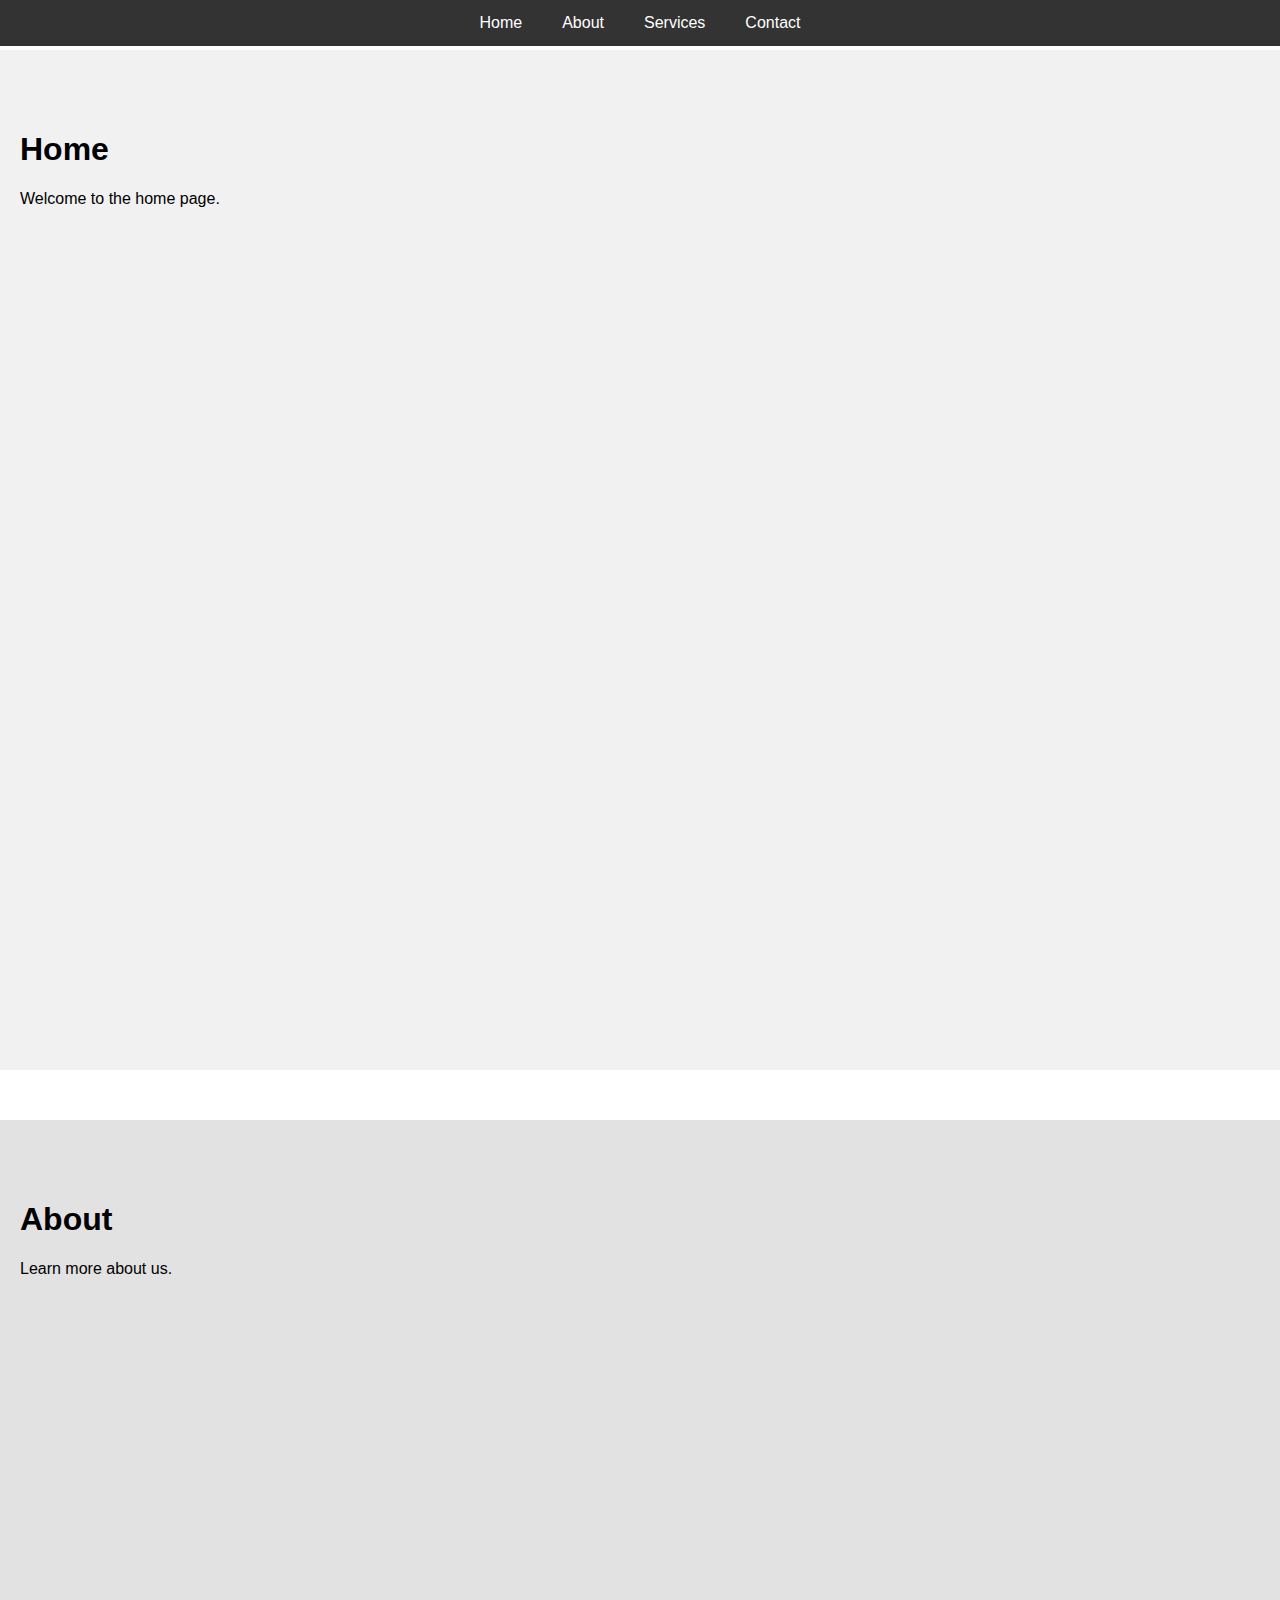
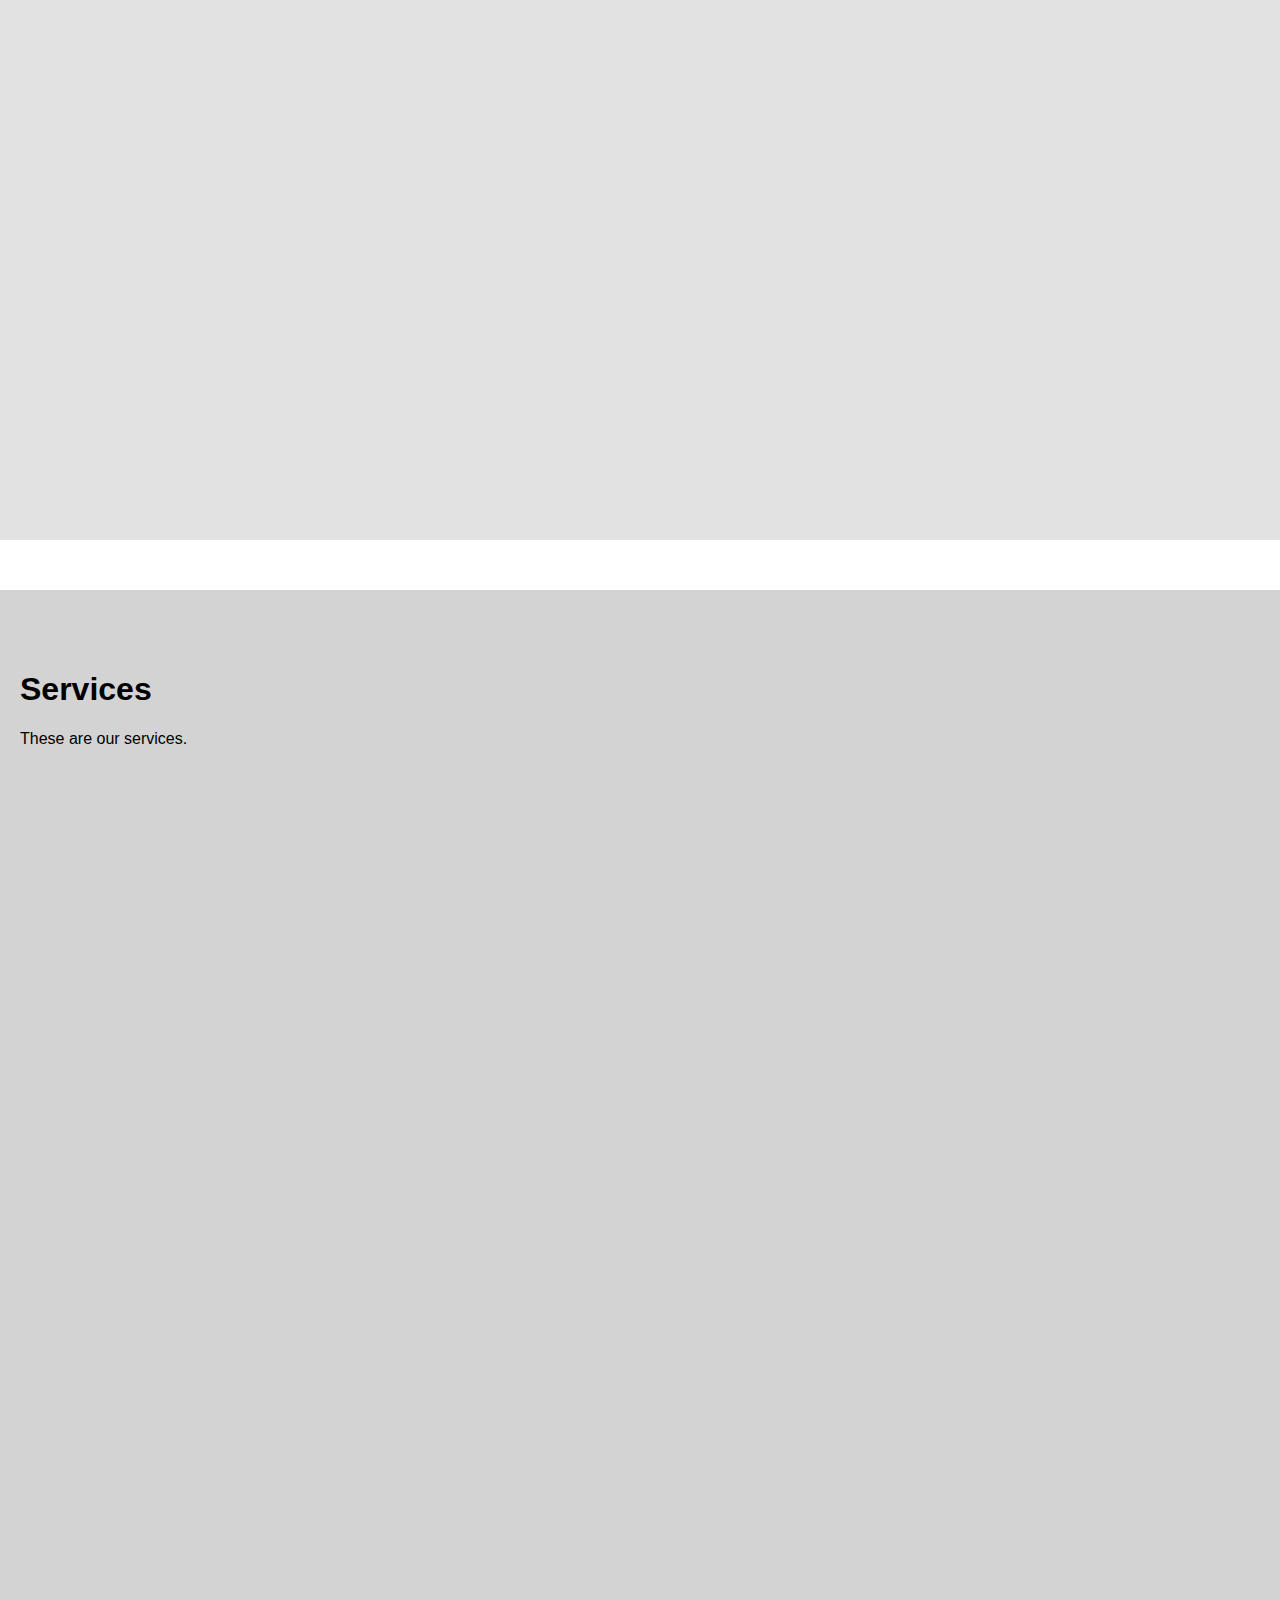
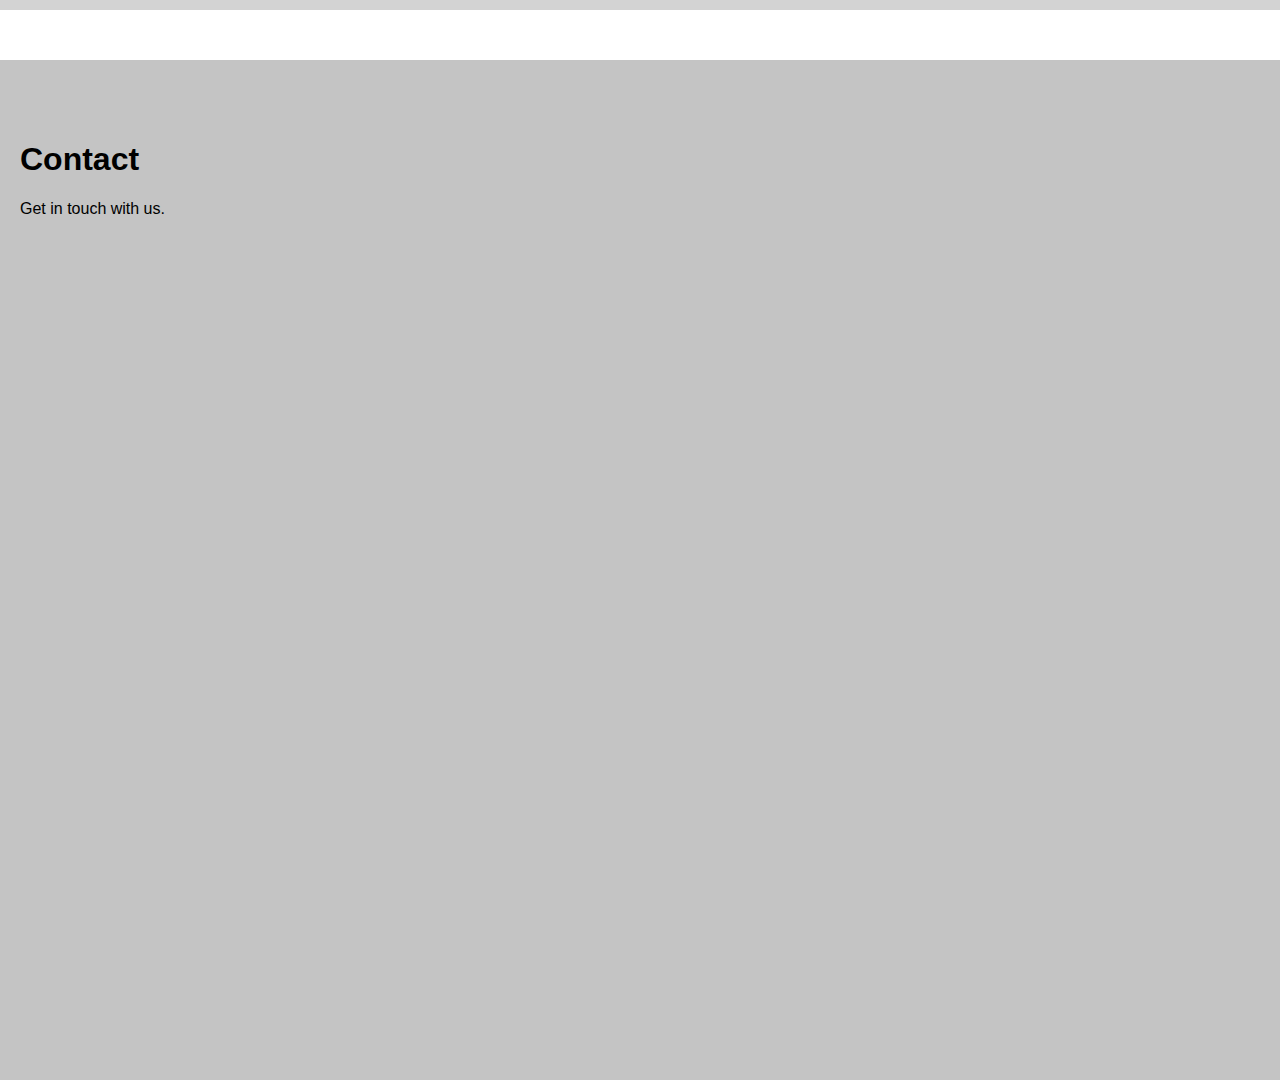
<file: HTML,CSS,JS/Day1/Assignment1/index.html>
<!--Assignment 1: Implement a navigation bar using an unordered list with links to different sections of your HTML page. 
Use CSS to style the list as a horizontal menu and highlight the current page or section.-->

<!DOCTYPE html>
<html lang="en">
<head>
    <meta charset="UTF-8">
    <meta name="viewport" content="width=device-width, initial-scale=1.0">
    <title>Navigation Bar</title>
    <link rel="stylesheet" href="styles.css">
</head>
<body>
    <nav>
        <ul class="nav-menu">
            <li><a href="#home" class="nav-link">Home</a></li>
            <li><a href="#about" class="nav-link">About</a></li>
            <li><a href="#services" class="nav-link">Services</a></li>
            <li><a href="#contact" class="nav-link">Contact</a></li>
        </ul>
    </nav>

    <section id="home">
        <h1>Home</h1>
        <p>Welcome to the home page.</p>
    </section>

    <section id="about">
        <h1>About</h1>
        <p>Learn more about us.</p>
    </section>

    <section id="services">
        <h1>Services</h1>
        <p>These are our services.</p>
    </section>

    <section id="contact">
        <h1>Contact</h1>
        <p>Get in touch with us.</p>
    </section>
</body>
</html>
</file>
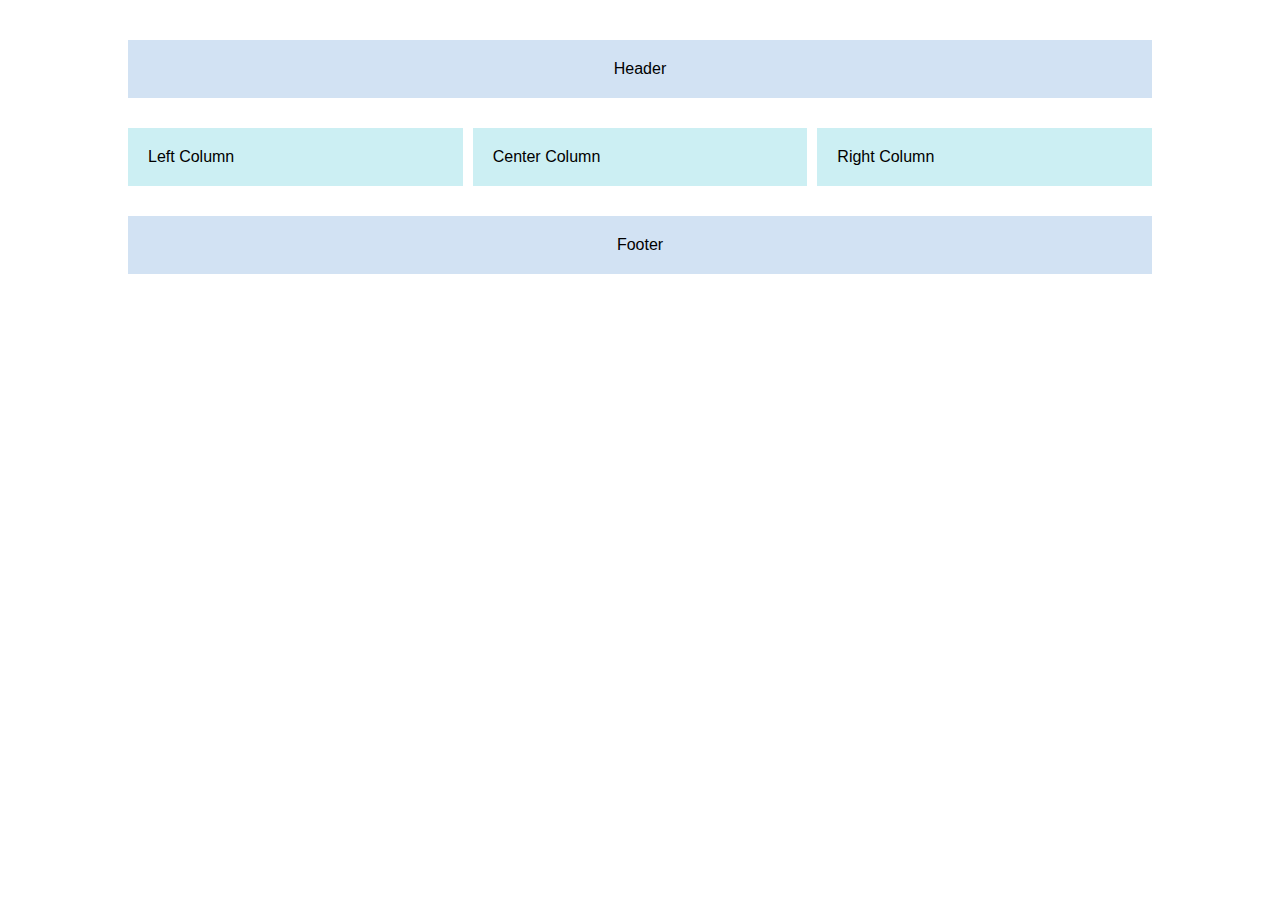
<file: HTML,CSS,JS/Day1/Assignment3/index.html>
<!--Assignment 3: Apply the CSS box model to ensure that your page content has appropriate margins and padding. Create a layout using div tags and style them to arrange content in a multi-column format using floats or flexbox.-->

<!DOCTYPE html>
<html lang="en">
<head>
    <meta charset="UTF-8">
    <meta name="viewport" content="width=device-width, initial-scale=1.0">
    <title>Multi-column Layout</title>
    <link rel="stylesheet" href="styles.css">
</head>
<body>
    <div class="container">
        <div class="header">Header</div>
        <div class="content">
            <div class="column column-left">Left Column</div>
            <div class="column column-center">Center Column</div>
            <div class="column column-right">Right Column</div>
        </div>
        <div class="footer">Footer</div>
    </div>
</body>
</html>
</file>
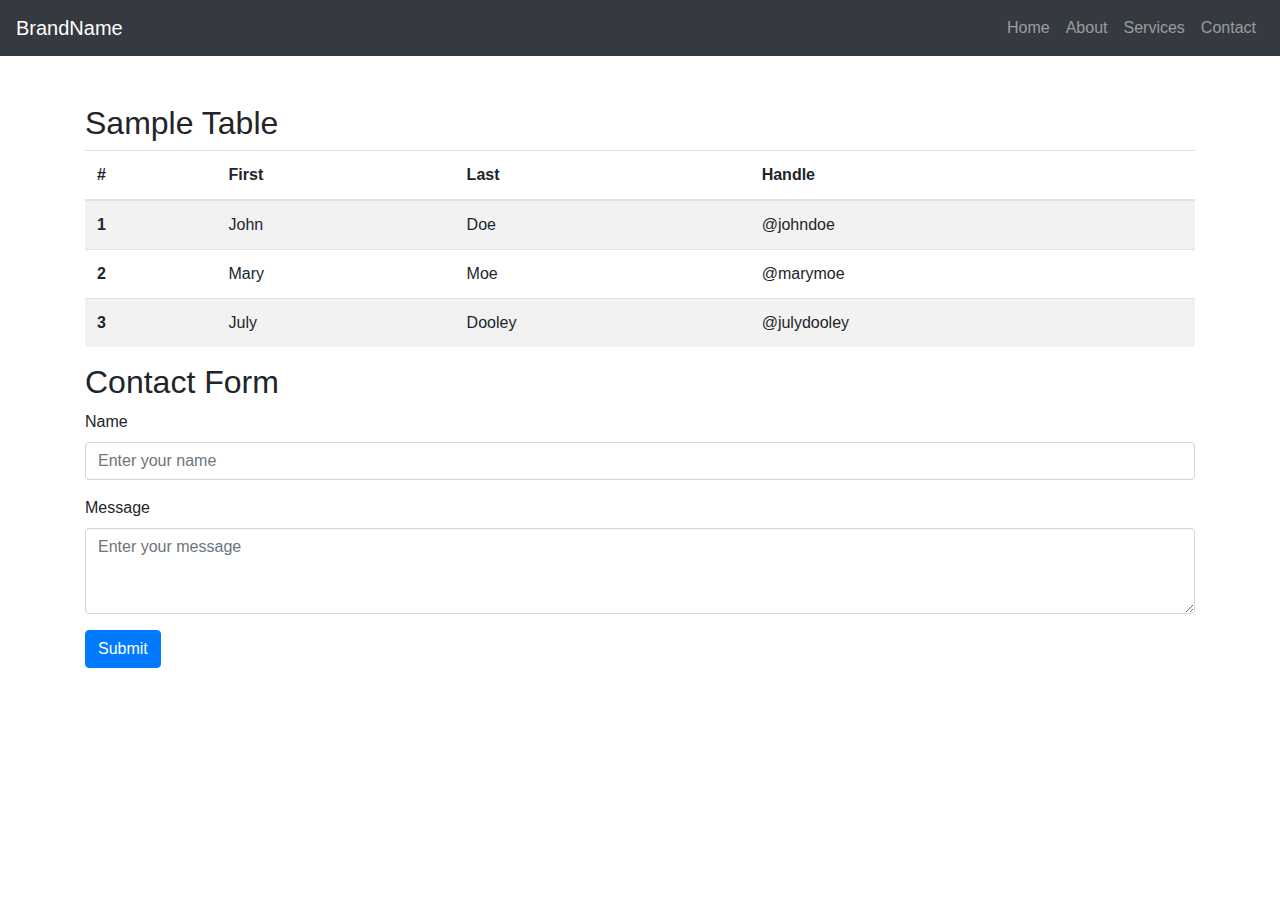
<file: HTML,CSS,JS/Day1/Assignment5/index.html>
<!--Assignment 5: Take the static HTML page from Day 1 and integrate Bootstrap. Refactor the navigation bar, table, and form to use Bootstrap components. Ensure the page is responsive using Bootstrap's grid system."-->

<!DOCTYPE html>
<html lang="en">
<head>
    <meta charset="UTF-8">
    <meta name="viewport" content="width=device-width, initial-scale=1.0">
    <title>Bootstrap Integration</title>
    <link href="https://stackpath.bootstrapcdn.com/bootstrap/4.5.2/css/bootstrap.min.css" rel="stylesheet">
    <script src="https://code.jquery.com/jquery-3.5.1.slim.min.js"></script>
    <script src="https://cdn.jsdelivr.net/npm/@popperjs/core@2.9.3/dist/umd/popper.min.js"></script>
    <script src="https://stackpath.bootstrapcdn.com/bootstrap/4.5.2/js/bootstrap.min.js"></script>
</head>
<body>
    <header>
        <nav class="navbar navbar-expand-lg navbar-dark bg-dark">
            <a class="navbar-brand" href="#">BrandName</a>
            <button class="navbar-toggler" type="button" data-toggle="collapse" data-target="#navbarNav" aria-controls="navbarNav" aria-expanded="false" aria-label="Toggle navigation">
                <span class="navbar-toggler-icon"></span>
            </button>
            <div class="collapse navbar-collapse" id="navbarNav">
                <ul class="navbar-nav ml-auto">
                    <li class="nav-item">
                        <a class="nav-link" href="#">Home</a>
                    </li>
                    <li class="nav-item">
                        <a class="nav-link" href="#">About</a>
                    </li>
                    <li class="nav-item">
                        <a class="nav-link" href="#">Services</a>
                    </li>
                    <li class="nav-item">
                        <a class="nav-link" href="#">Contact</a>
                    </li>
                </ul>
            </div>
        </nav>
    </header>

    <main class="container mt-5">
        <h2>Sample Table</h2>
        <table class="table table-striped">
            <thead>
                <tr>
                    <th scope="col">#</th>
                    <th scope="col">First</th>
                    <th scope="col">Last</th>
                    <th scope="col">Handle</th>
                </tr>
            </thead>
            <tbody>
                <tr>
                    <th scope="row">1</th>
                    <td>John</td>
                    <td>Doe</td>
                    <td>@johndoe</td>
                </tr>
                <tr>
                    <th scope="row">2</th>
                    <td>Mary</td>
                    <td>Moe</td>
                    <td>@marymoe</td>
                </tr>
                <tr>
                    <th scope="row">3</th>
                    <td>July</td>
                    <td>Dooley</td>
                    <td>@julydooley</td>
                </tr>
            </tbody>
        </table>

        <h2>Contact Form</h2>
        <form>
            <div class="form-group">
                <label for="name">Name</label>
                <input type="text" class="form-control" id="name" placeholder="Enter your name">
            </div>
            <div class="form-group">
                <label for="message">Message</label>
                <textarea class="form-control" id="message" rows="3" placeholder="Enter your message"></textarea>
            </div>
            <button type="submit" class="btn btn-primary">Submit</button>
        </form>
    </main>
</body>
</html>
</file>
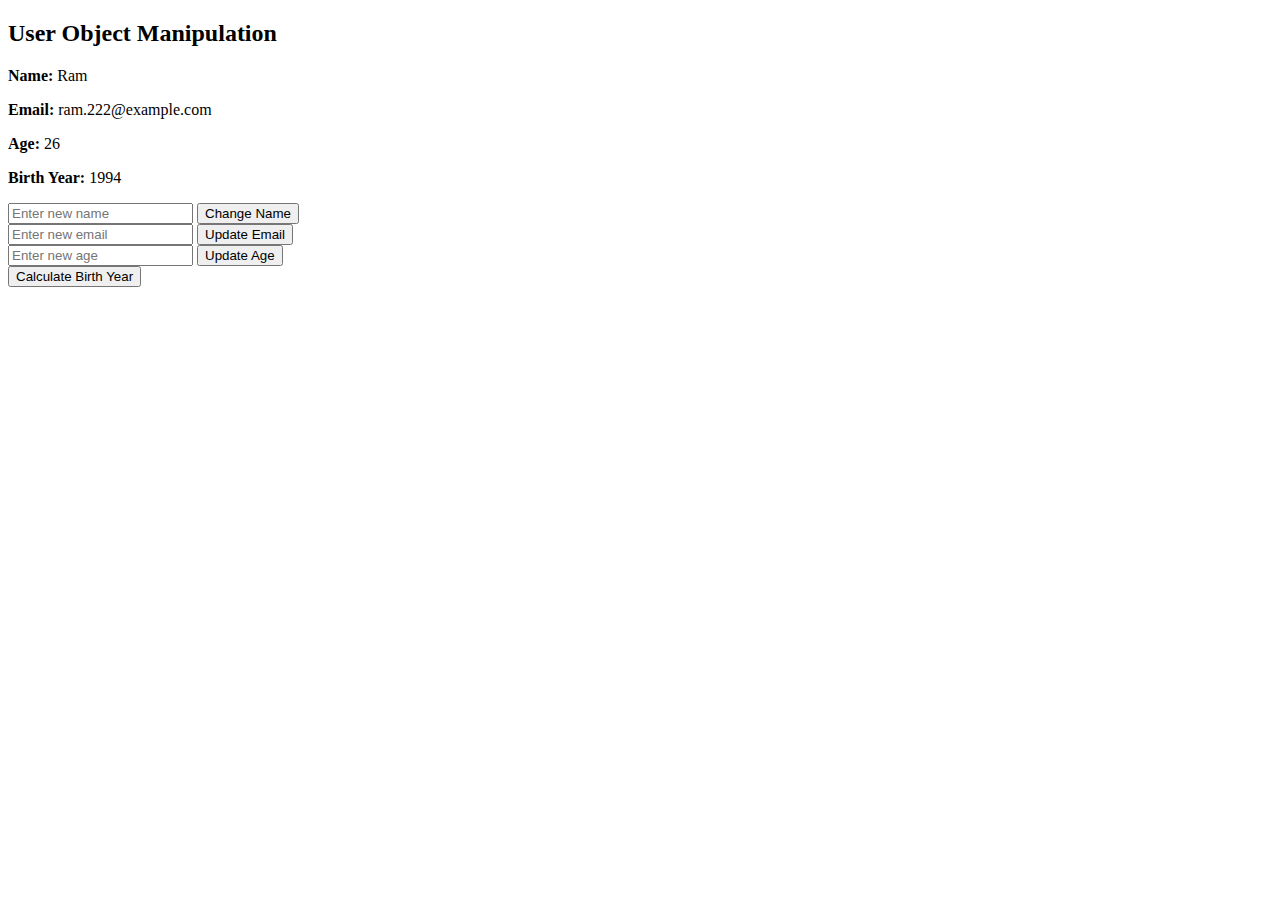
<file: HTML,CSS,JS/Day2/Assignment1/index.html>
<!--Assignment 1: Create a JavaScript object representing a user with properties for name, email, and age. Write functions that manipulate this object, such as changing the name, updating the email, and calculating the user's birth year.-->
<!DOCTYPE html>
<html lang="en">
<head>
    <meta charset="UTF-8">
    <meta name="viewport" content="width=device-width, initial-scale=1.0">
    <title>User Object Manipulation</title>
</head>
<body>
    <h2>User Object Manipulation</h2>
    <p><strong>Name:</strong> <span id="userName">Ram</span></p>
    <p><strong>Email:</strong> <span id="userEmail">ram.222@example.com</span></p>
    <p><strong>Age:</strong> <span id="userAge">26</span></p>
    <p><strong>Birth Year:</strong> <span id="userBirthYear">1994</span></p>

    <div>
        <input type="text" id="newName" placeholder="Enter new name">
        <button onclick="changeName()">Change Name</button>
    </div>
    <div>
        <input type="email" id="newEmail" placeholder="Enter new email">
        <button onclick="updateEmail()">Update Email</button>
    </div>
    <div>
        <input type="number" id="newAge" placeholder="Enter new age">
        <button onclick="updateAge()">Update Age</button>
    </div>
    <button onclick="displayBirthYear()">Calculate Birth Year</button>

    <script src="scripts.js">
     
    </script>
</body>
</html>
</file>
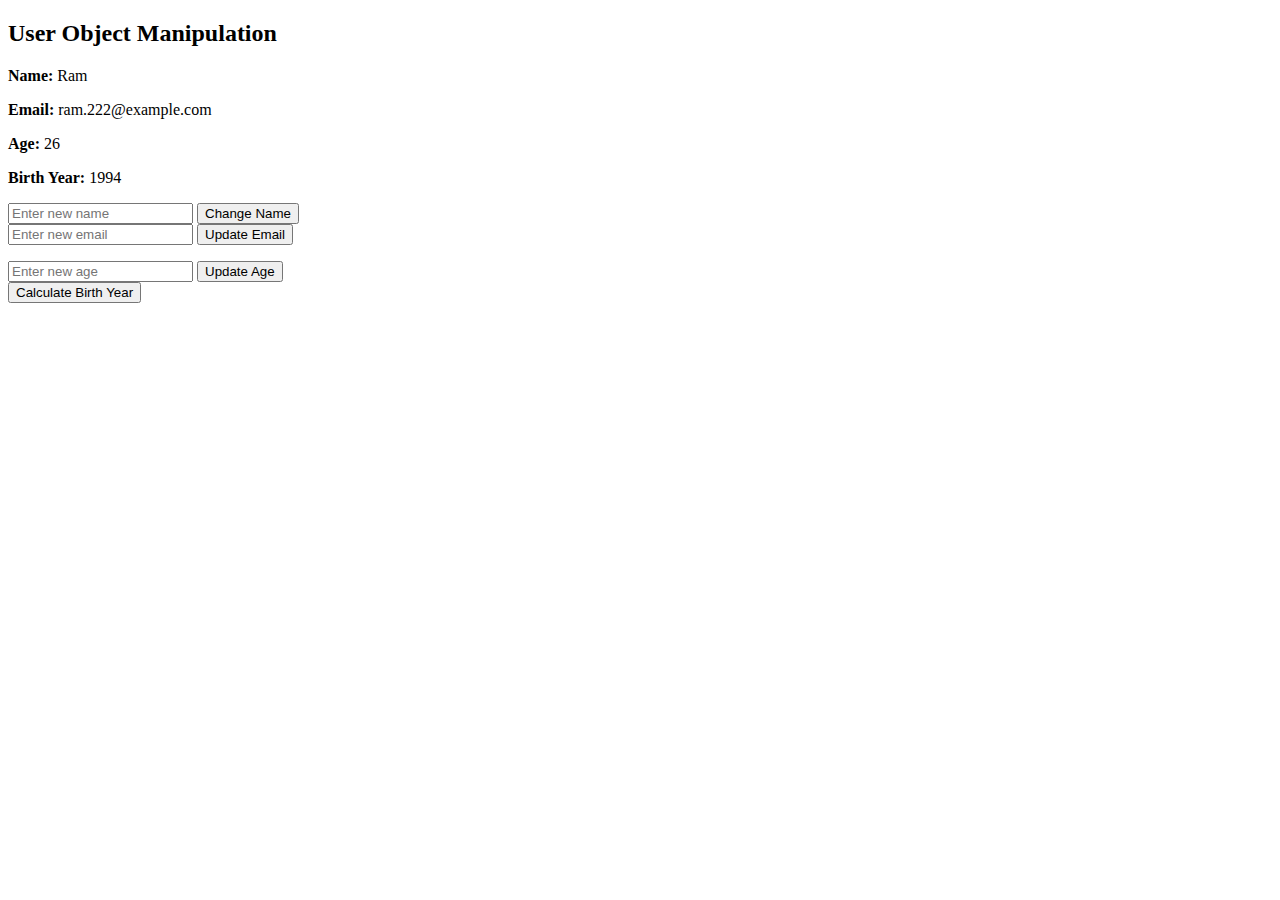
<file: HTML,CSS,JS/Day2/Assignment2/index.html>
<!--Assignment 2: Use regular expressions in JavaScript to validate the email address entered in the form. It should check for the correct format of the email and display a message to the user if the format is incorrect."-->
<!DOCTYPE html>
<html lang="en">
<head>
    <meta charset="UTF-8">
    <meta name="viewport" content="width=device-width, initial-scale=1.0">
    <title>User Object Manipulation with Email Validation</title>
</head>
<body>
    <h2>User Object Manipulation</h2>
    <p><strong>Name:</strong> <span id="userName">Ram</span></p>
    <p><strong>Email:</strong> <span id="userEmail">ram.222@example.com</span></p>
    <p><strong>Age:</strong> <span id="userAge">26</span></p>
    <p><strong>Birth Year:</strong> <span id="userBirthYear">1994</span></p>

    <div>
        <input type="text" id="newName" placeholder="Enter new name">
        <button onclick="changeName()">Change Name</button>
    </div>
    <div>
        <input type="email" id="newEmail" placeholder="Enter new email">
        <button onclick="updateEmail()">Update Email</button>
        <p id="emailError" style="color:red;"></p>
    </div>
    <div>
        <input type="number" id="newAge" placeholder="Enter new age">
        <button onclick="updateAge()">Update Age</button>
    </div>
    <button onclick="displayBirthYear()">Calculate Birth Year</button>
    <script src="scripts.js">

    </script>
</body>
</html>
</file>
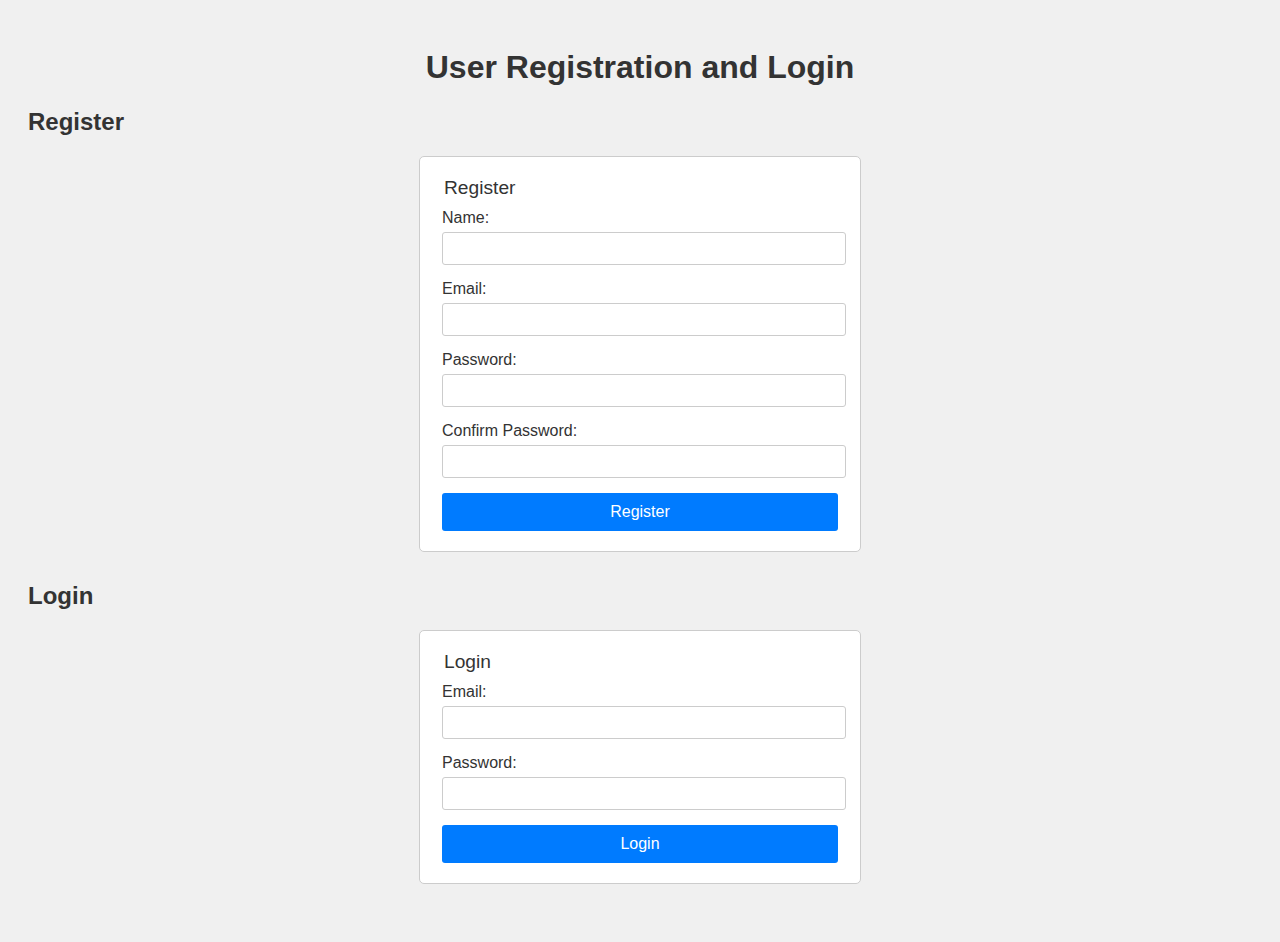
<file: HTML,CSS,JS/Day3/Assignment1/index.html>
<!--User Authentication and Profile Setup
Task 1: Design and code the HTML forms for user registration and login, ensuring accessibility standards are met.
Task 2: Apply CSS to style the forms for a consistent look and feel that aligns with the company's branding.
Task 3: Implement JavaScript form validations to provide immediate feedback on user input errors before submission.-->

<!DOCTYPE html>
<html lang="en">
<head>
    <meta charset="UTF-8">
    <meta name="viewport" content="width=device-width, initial-scale=1.0">
    <title>User Registration and Login</title>
    <link rel="stylesheet" href="styles.css">
</head>
<body>
    <h1>User Registration and Login</h1>

    <!-- Registration Form -->
    <section>
        <h2>Register</h2>
        <form id="registrationForm" aria-labelledby="register">
            <fieldset>
                <legend>Register</legend>
                <label for="regName">Name:</label>
                <input type="text" id="regName" name="name" required>
                <label for="regEmail">Email:</label>
                <input type="email" id="regEmail" name="email" required>
                <label for="regPassword">Password:</label>
                <input type="password" id="regPassword" name="password" required>
                <label for="regConfirmPassword">Confirm Password:</label>
                <input type="password" id="regConfirmPassword" name="confirmPassword" required>
                <button type="submit">Register</button>
            </fieldset>
        </form>
    </section>

    <!-- Login Form -->
    <section>
        <h2>Login</h2>
        <form id="loginForm" aria-labelledby="login">
            <fieldset>
                <legend>Login</legend>
                <label for="loginEmail">Email:</label>
                <input type="email" id="loginEmail" name="email" required>
                <label for="loginPassword">Password:</label>
                <input type="password" id="loginPassword" name="password" required>
                <button type="submit">Login</button>
            </fieldset>
        </form>
    </section>

    <script src="scripts.js"></script>
</body>
</html>
</file>
<file: HTML,CSS,JS/Day1/Assignment1/styles.css>
body {
    font-family: Arial, sans-serif;
    margin: 0;
    padding: 0;
}

nav {
    background-color: #333;
    position: fixed;
    width: 100%;
    top: 0;
    z-index: 1000;
}

.nav-menu {
    list-style-type: none;
    margin: 0;
    padding: 0;
    display: flex;
    justify-content: center;
}

.nav-menu li {
    margin: 0;
    padding: 0;
}

.nav-menu li a {
    display: block;
    color: white;
    text-align: center;
    padding: 14px 20px;
    text-decoration: none;
}

.nav-menu li a:hover {
    background-color: #575757;
}

section {
    padding: 60px 20px;
    margin-top: 50px; /* Adjust according to the height of the nav bar */
}

#home {
    background-color: #f1f1f1;
    height: 100vh;
}

#about {
    background-color: #e2e2e2;
    height: 100vh;
}

#services {
    background-color: #d3d3d3;
    height: 100vh;
}

#contact {
    background-color: #c4c4c4;
    height: 100vh;
}

/* Highlight the active link based on the :target pseudo-class */
:target::before {
    content: "";
    display: block;
    height: 50px; /* Height of the fixed navbar */
    margin-top: -50px;
    visibility: hidden;
}

:target {
    padding-top: 50px; /* Adjust according to the height of the nav bar */
}

.nav-menu li a[href="#home"]:target,
.nav-menu li a[href="#about"]:target,
.nav-menu li a[href="#services"]:target,
.nav-menu li a[href="#contact"]:target {
    background-color: #4CAF50;
}
</file>
<file: HTML,CSS,JS/Day1/Assignment3/styles.css>
/* Basic styles */
body {
    font-family: Arial, sans-serif;
    margin: 0;
    padding: 0;  
    box-sizing: border-box;
}

/* Container styles */
.container {
    width: 80%;
    margin: 0 auto;
    padding: 20px;
}

/* Header, footer, and columns */
.header, .footer {
    background-color: #d2e2f3;
    padding: 20px;
    text-align: center;
    margin-top: 20px;
    margin-bottom: 20px; /* Combined margin adjustments */
}

.content {
    display: flex;
    gap: 10px;
}

.column {
    background-color: #cceff3;
    padding: 20px;
    flex: 1;
    margin: 10px 0; /* Combined margin adjustments */
}

/* Responsive design */
@media (max-width: 768px) {
    .content {
        flex-direction: column;
    }
}
</file>
<file: HTML,CSS,JS/Day3/Assignment1/styles.css>
body {
    font-family: Arial, sans-serif;
    background-color: #f0f0f0;
    color: #333;
    padding: 20px;
}

h1 {
    text-align: center;
}

section {
    margin-bottom: 30px;
}

form {
    background-color: #fff;
    border: 1px solid #ccc;
    border-radius: 5px;
    padding: 20px;
    max-width: 400px;
    margin: 0 auto;
}

fieldset {
    border: none;
    padding: 0;
}

legend {
    font-size: 1.2em;
    margin-bottom: 10px;
}

label {
    display: block;
    margin-bottom: 5px;
}

input {
    width: calc(100% - 10px);
    padding: 8px;
    margin-bottom: 15px;
    border: 1px solid #ccc;
    border-radius: 3px;
}

button {
    width: 100%;
    padding: 10px;
    background-color: #007BFF;
    border: none;
    border-radius: 3px;
    color: #fff;
    font-size: 1em;
    cursor: pointer;
}

button:hover {
    background-color: #0056b3;
}
</file>
